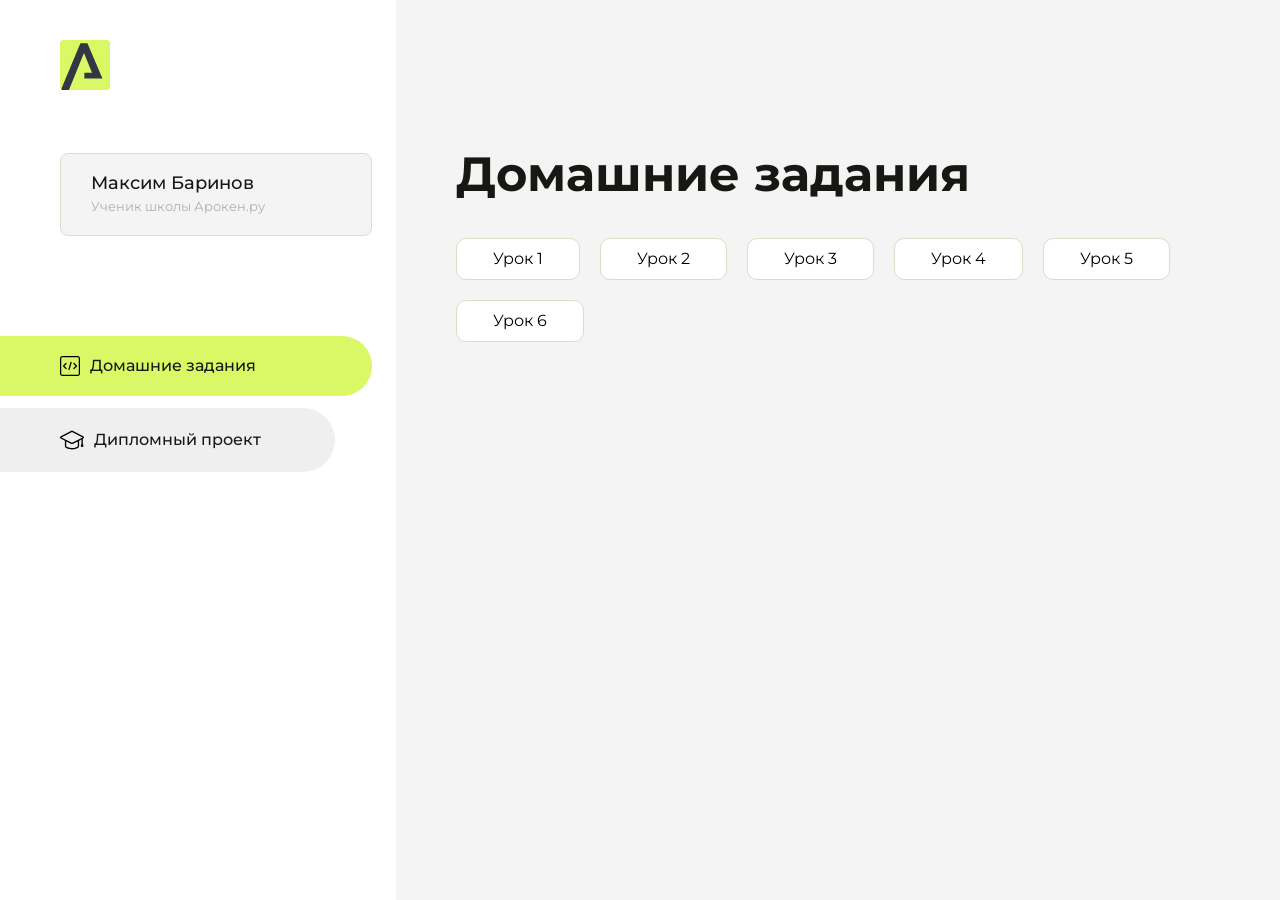
<file: index.html>
<!DOCTYPE html>
<html lang="en">
<head>
    <meta charset="UTF-8">
    <meta name="viewport" content="width=device-width, initial-scale=1.0">
    <title>Домашняя работа</title>
    <link rel="shortcut icon" href="src/logo.ico" type="image/x-icon">
    <link rel="preconnect" href="https://fonts.googleapis.com">
    <link rel="preconnect" href="https://fonts.gstatic.com" crossorigin>
    <link href="https://fonts.googleapis.com/css2?family=Montserrat:wght@400;500;700&family=Rubik:wght@500&display=swap"
          rel="stylesheet">
    <link rel="stylesheet" href="src/style.css">
</head>
<body id="body">
<div class="overlay" id="overlay"></div>
<div class="layout">
    <div class="burger" id="burger">
        <svg viewBox="0 0 24 24" fill="none" xmlns="http://www.w3.org/2000/svg">
            <g id="SVGRepo_bgCarrier" stroke-width="0"></g>
            <g id="SVGRepo_tracerCarrier" stroke-linecap="round" stroke-linejoin="round"></g>
            <g id="SVGRepo_iconCarrier">
                <path d="M4 18L20 18" stroke="#DAF765" stroke-width="2" stroke-linecap="round"></path>
                <path d="M4 12L20 12" stroke="#DAF765" stroke-width="2" stroke-linecap="round"></path>
                <path d="M4 6L20 6" stroke="#DAF765" stroke-width="2" stroke-linecap="round"></path>
            </g>
        </svg>
    </div>
    <aside class="sidebar" id="sidebar">
        <div class="sidebar__inner">
            <div class="logo">
                <svg width="50" height="50" viewBox="0 0 50 50" fill="none" xmlns="http://www.w3.org/2000/svg">
                    <g clip-path="url(#clip0_513_74730)">
                        <path d="M46.17 -0.257004H3.83C1.57281 -0.257004 -0.257 1.57281 -0.257 3.83V46.17C-0.257 48.4272 1.57281 50.257 3.83 50.257H46.17C48.4272 50.257 50.257 48.4272 50.257 46.17V3.83C50.257 1.57281 48.4272 -0.257004 46.17 -0.257004Z"
                              fill="#DAF765"/>
                        <path d="M24.375 38.4H42.461L27.441 3.1585H20.4355C20.4355 3.1585 6.7895 35.881 1.1945 49.294C2.015 50.0275 3.0945 50.257 3.6945 50.257H8.8445L23.954 13.07L32.0465 32.8285H24.375V38.4Z"
                              fill="#323843"/>
                    </g>
                    <defs>
                        <clipPath id="clip0_513_74730">
                            <rect width="50" height="50" fill="white"/>
                        </clipPath>
                    </defs>
                </svg>
            </div>
            <div class="sidebar__user">
                <div class="sidebar__name">Максим Баринов</div>
                <div class="sidebar__text">Ученик школы Арокен.ру</div>
            </div>
            <div class="sidebar__tabs">
                <div class="sidebar__item">
                    <button class="sidebar__button active" id="tasks">
                        <svg xmlns="http://www.w3.org/2000/svg" width="20" height="20" viewBox="0 0 20 20" fill="none">
                            <g clip-path="url(#clip0_704_74543)">
                                <path d="M17.7083 20H2.29167C1.0275 20 0 18.9725 0 17.7083V2.29167C0 1.0275 1.0275 0 2.29167 0H17.7083C18.9725 0 20 1.0275 20 2.29167V17.7083C20 18.9725 18.9725 20 17.7083 20ZM2.29167 1.25C1.7175 1.25 1.25 1.7175 1.25 2.29167V17.7083C1.25 18.2825 1.7175 18.75 2.29167 18.75H17.7083C18.2825 18.75 18.75 18.2825 18.75 17.7083V2.29167C18.75 1.7175 18.2825 1.25 17.7083 1.25H2.29167Z"
                                      fill="black"/>
                                <path d="M6.04167 13.125C5.88167 13.125 5.72167 13.0642 5.6 12.9417L3.1 10.4417C2.85583 10.1975 2.85583 9.80167 3.1 9.5575L5.6 7.0575C5.84417 6.81333 6.24 6.81333 6.48417 7.0575C6.72833 7.30167 6.72833 7.6975 6.48417 7.94167L4.42583 10L6.48417 12.0583C6.72833 12.3025 6.72833 12.6983 6.48417 12.9425C6.36167 13.0642 6.20167 13.125 6.04167 13.125Z"
                                      fill="black"/>
                                <path d="M8.95833 14.1667C8.9 14.1667 8.84 14.1583 8.78167 14.1417C8.45083 14.0442 8.26083 13.6967 8.35833 13.3658L10.4417 6.28251C10.5392 5.95084 10.8892 5.76417 11.2175 5.85917C11.5483 5.95667 11.7383 6.30417 11.6408 6.63501L9.5575 13.7183C9.47833 13.9908 9.22833 14.1667 8.95833 14.1667Z"
                                      fill="black"/>
                                <path d="M13.9583 13.125C13.7983 13.125 13.6383 13.0642 13.5167 12.9417C13.2725 12.6975 13.2725 12.3017 13.5167 12.0575L15.575 9.99916L13.5167 7.94083C13.2725 7.69666 13.2725 7.30083 13.5167 7.05666C13.7608 6.81249 14.1567 6.81249 14.4008 7.05666L16.9008 9.55666C17.145 9.80083 17.145 10.1967 16.9008 10.4408L14.4008 12.9408C14.2783 13.0642 14.1183 13.125 13.9583 13.125Z"
                                      fill="black"/>
                            </g>
                            <defs>
                                <clipPath id="clip0_704_74543">
                                    <rect width="20" height="20" fill="white"/>
                                </clipPath>
                            </defs>
                        </svg>
                        <span>Домашние задания</span></button>
                </div>
                <div class="sidebar__item">
                    <button class="sidebar__button" id="diplom">
                        <svg xmlns="http://www.w3.org/2000/svg" width="24" height="24" viewBox="0 0 24 24" fill="none">
                            <g clip-path="url(#clip0_704_74553)">
                                <path d="M23.2628 10.5971C23.7176 10.365 24 9.90375 24 9.39337C24 8.883 23.7176 8.42175 23.2628 8.18962L12.6135 2.75362C12.2291 2.55824 11.7705 2.55787 11.3854 2.75399L0.736875 8.19C0.282375 8.42175 0 8.883 0 9.39337C0 9.90375 0.282375 10.365 0.736875 10.5971L4.89038 12.7177V18.2074C4.89038 19.8154 8.412 21.393 12 21.393C15.5884 21.393 19.1096 19.815 19.1096 18.2074V12.7174L21.4609 11.517V15.8017L20.901 17.2305C20.7409 17.6389 20.7934 18.0994 21.0405 18.4616C21.2876 18.8246 21.6979 19.041 22.1366 19.041C22.5754 19.041 22.9852 18.8246 23.2324 18.462C23.4795 18.099 23.532 17.6385 23.3719 17.2301L22.8124 15.8021V10.827L23.2628 10.5971ZM17.7623 18.1721C17.6198 18.6375 15.3491 20.0419 12 20.0419C8.65088 20.0419 6.38025 18.6375 6.2415 18.2074V12.3037L6.23887 12.3019C6.23812 12.057 6.1065 11.8207 5.87325 11.7019L1.3515 9.39337L12 3.95737L22.6489 9.39337L12 14.8294L5.87325 11.7019C5.54063 11.5331 4.6695 11.6674 4.5 12C4.33012 12.3322 4.55813 12.5479 4.89038 12.7177L11.3857 16.0331C11.5781 16.1314 11.7889 16.1805 12 16.1805C12.2107 16.1805 12.4222 16.1314 12.6146 16.0331L17.7593 13.407L17.7623 18.1721Z"
                                      fill="black"/>
                            </g>
                            <defs>
                                <clipPath id="clip0_704_74553">
                                    <rect width="24" height="24" fill="white"/>
                                </clipPath>
                            </defs>
                        </svg>
                        <span>Дипломный проект</span></button>
                </div>
            </div>
        </div>

    </aside>
    <div class="content">
        <div class="container">
            <div class="content__block" id="tasksBlock">
                <div class="content__title">Домашние задания</div>
                <ul class="content__list">
                    <li class="content__list-item">
                        <a href="aroken/index.html">Урок 1</a>
                    </li>
                    <li class="content__list-item">
                        <a href="second/index.html">Урок 2</a>
                    </li>
                    <li class="content__list-item">
                        <a href="third/index.html">Урок 3</a>
                    </li>
                    <li class="content__list-item">
                        <a href="fourth/index.html">Урок 4</a>
                    </li>
                    <li class="content__list-item">
                        <a href="fit-studio/article.html">Урок 5</a>
                    </li>
                    <li class="content__list-item">
                        <a href="sixth/index.html">Урок 6</a>
                    </li>
                </ul>
            </div>
            <div class="content__block hidden" id="diplomBlock">
                <div class="content__title">Дипломный проект</div>
                <div class="content__list-diplom">
                    <a href="ПАПКА-С-НОМЕРОМ-УРОКА">Ссылка на ДЗ</a>
                </div>
                <div class="content__decor">
                    <div class="content__decor-text">Давай проверим, чему ты научился!</div>
                    <div class="content__decor-img">
                        <img src="src/decor.png" alt="decor">
                    </div>
                </div>
            </div>
        </div>
    </div>
</div>
<script src="src/index.js"></script>
</body>
</html>
</file>
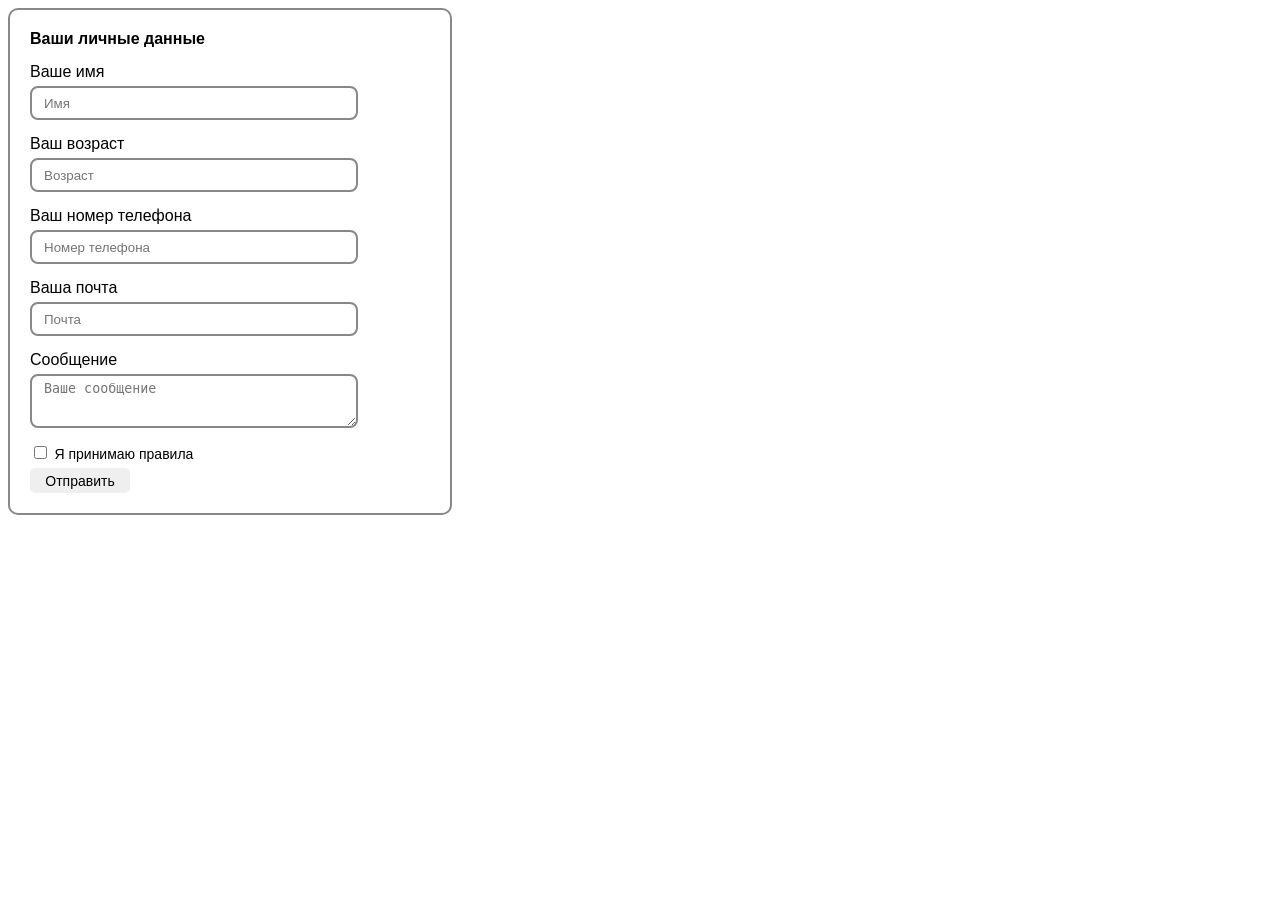
<file: fourth/index.html>
<!doctype html>
<html lang="en">
	<head>
		<meta charset="UTF-8" />
		<meta name="viewport" content="width=device-width, initial-scale=1.0" />
		<title>Form</title>
		<link rel="stylesheet" href="./style/style.css" />
	</head>
	<body>
		<form class="form">
			<legend class="title">Ваши личные данные</legend>
			<label class="label">
				Ваше имя
				<input
					class="input"
					type="text"
					placeholder="Имя"
					name="name"
					required
				/>
			</label>
			<label class="label">
				Ваш возраст
				<input
					class="input"
					type="number"
					placeholder="Возраст"
					name="age"
					required
				/>
			</label>
			<label class="label">
				Ваш номер телефона
				<input
					class="input"
					type="tel"
					inputmode="numeric"
					placeholder="Номер телефона"
					name="phone"
					required
				/>
			</label>
			<label class="label">
				Ваша почта
				<input
					class="input"
					type="email"
					placeholder="Почта"
					name="email"
					required
				/>
			</label>
			<label class="label">
				Сообщение
				<textarea
					class="input"
					id="message"
					placeholder="Ваше сообщение"
					name="message"
					required
				></textarea>
			</label>
			<label class="checkbox">
				<input
					type="checkbox"
					type="checkbox"
					name="checkbox"
					required
				/>

				<span class="checkbox-text">Я принимаю правила</span>
			</label>
			<button class="button">Отправить</button>
		</form>
	</body>
</html>
</file>
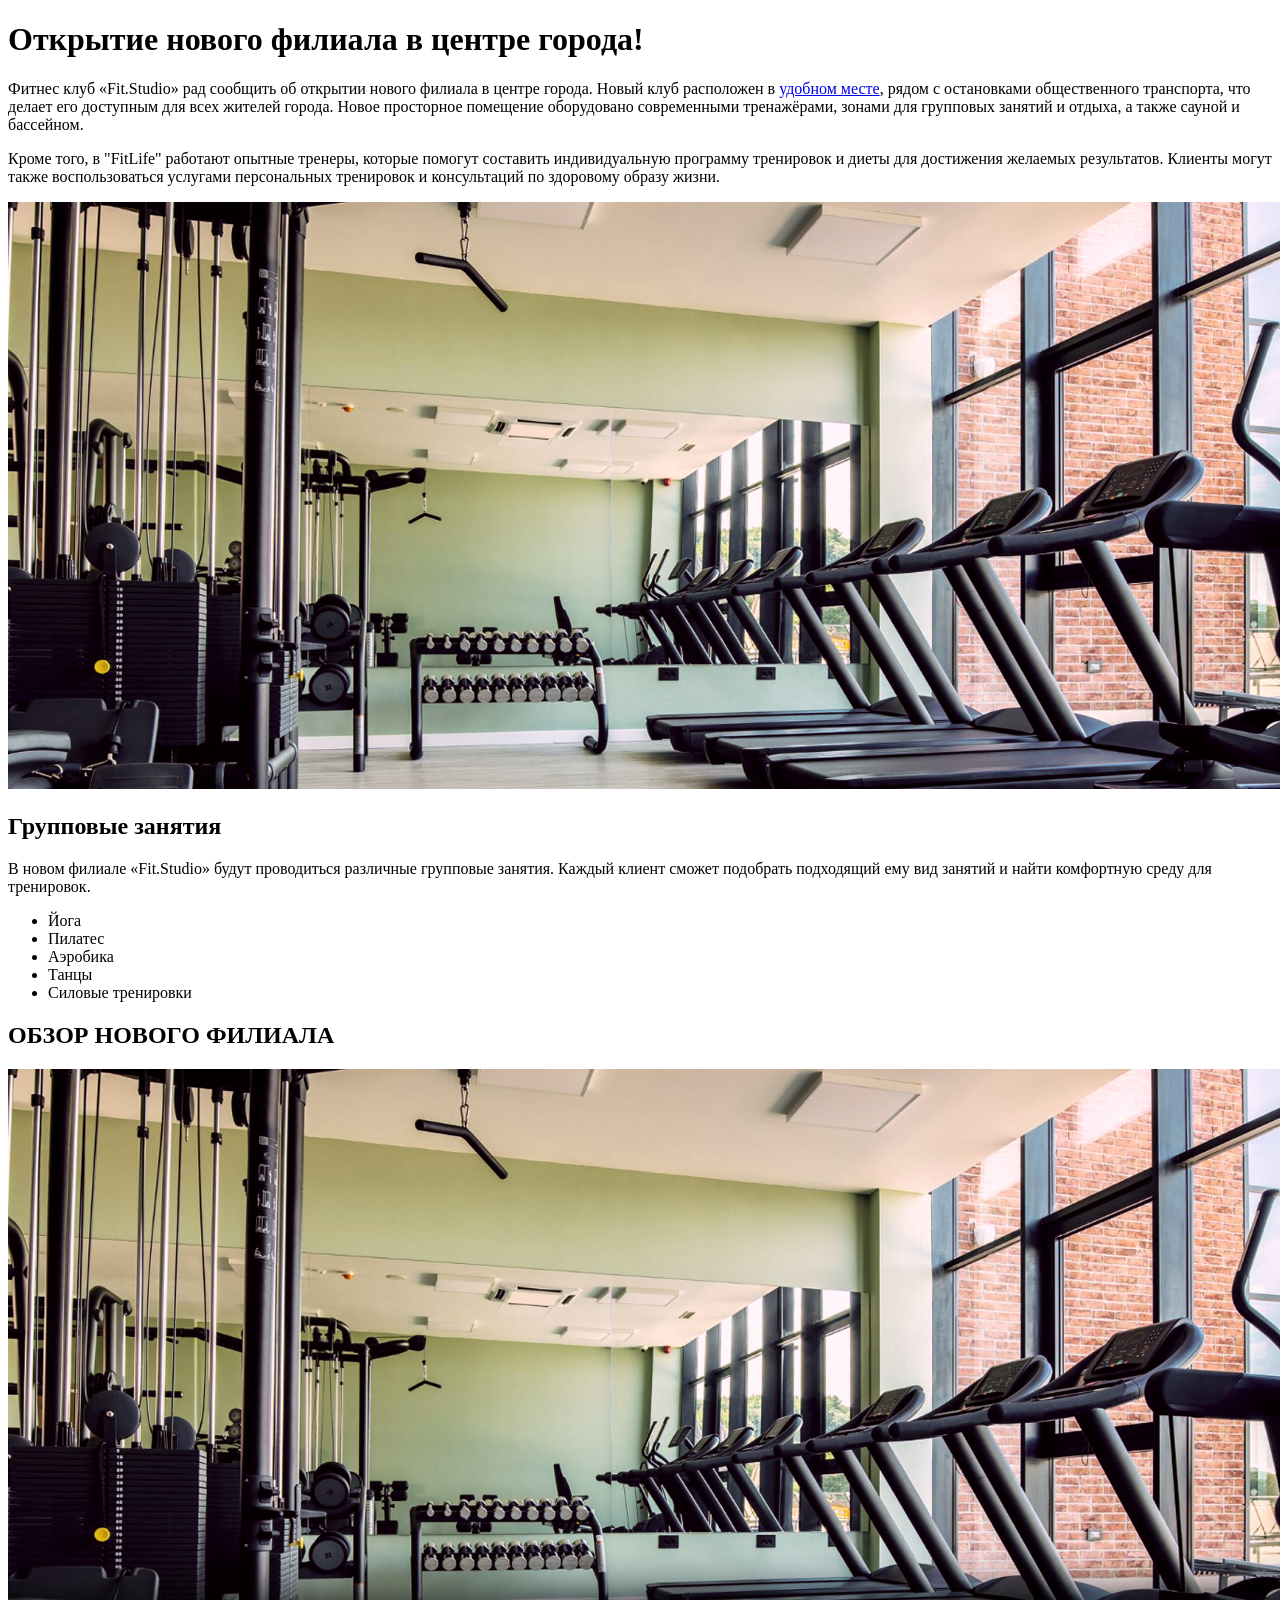
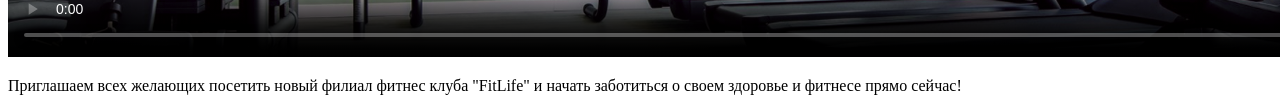
<file: second/index.html>
<!doctype html>
<html lang="ru">
	<head>
		<meta charset="UTF-8" />
		<meta name="viewport" content="width=device-width, initial-scale=1.0" />
		<title>Статья</title>
	</head>
	<body>
		<h1>
			Открытие нового филиала в центре города!
		</h1>
		<p>
			Фитнес клуб «Fit.Studio» рад сообщить об открытии нового филиала в
			центре города. Новый клуб расположен в
			<a href="#">удобном месте</a>, рядом с остановками общественного
			транспорта, что делает его доступным для всех жителей города. Новое
			просторное помещение оборудовано современными тренажёрами, зонами
			для групповых занятий и отдыха, а также сауной и бассейном.
		</p>
		<p>
			Кроме того, в "FitLife" работают опытные тренеры, которые помогут
			составить индивидуальную программу тренировок и диеты для достижения
			желаемых результатов. Клиенты могут также воспользоваться услугами
			персональных тренировок и консультаций по здоровому образу жизни.
		</p>
		<img
			src="./images/gym-image.jpg"
			alt="Спортивный зал с беговыми дорожками, гантелями, тренажерам,панорамными зеркалом  и окном"
			width="1400"
		/>
		<h2>Групповые занятия</h2>
		<p>
			В новом филиале «Fit.Studio» будут проводиться различные групповые
			занятия. Каждый клиент сможет подобрать подходящий ему вид занятий и найти комфортную среду
			для тренировок.
		</p>
		<ul>
			<li>Йога</li>
			<li>Пилатес</li>
			<li>Аэробика</li>
			<li>Танцы</li>
			<li>Силовые тренировки</li>
		</ul>
		<h2>ОБЗОР НОВОГО ФИЛИАЛА</h2>
		<video
			src="./video/gym-video.mp4"
			controls
			poster="./images/gym-image.jpg"
			width="1400"
		></video>
		<p>
			Приглашаем всех желающих посетить новый филиал фитнес клуба
			"FitLife" и начать заботиться о своем здоровье и фитнесе прямо
			сейчас!
		</p>
	</body>
</html>
</file>
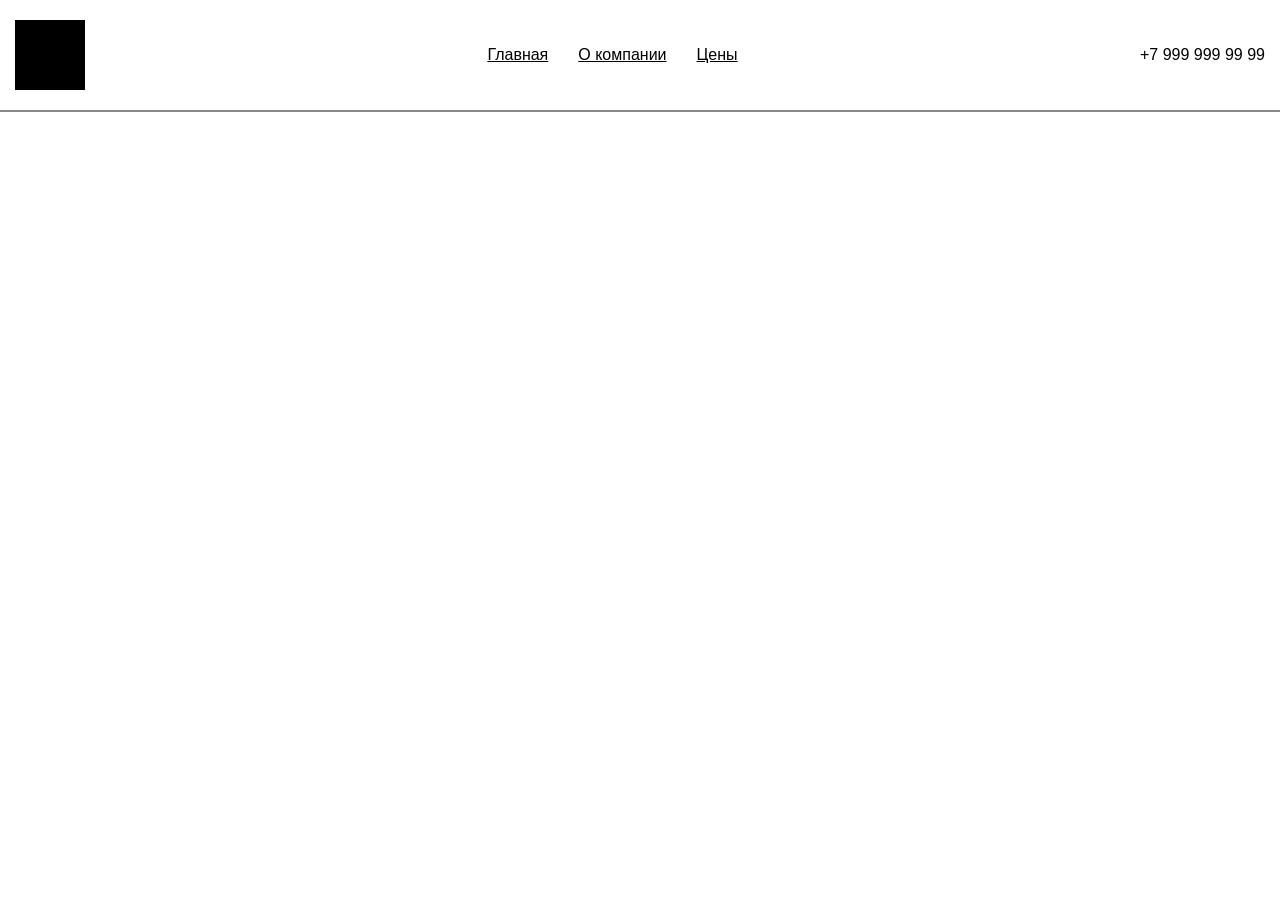
<file: sixth/index.html>
<!doctype html>
<html lang="en">
	<head>
		<meta charset="UTF-8" />
		<meta name="viewport" content="width=device-width, initial-scale=1.0" />
		<title>Header</title>
		<link rel="stylesheet" href="./css/normalize.css" />
		<link rel="stylesheet" href="./css/style.css" />
	</head>
	<body>
		<header class="header">
			<div class="container header-container">
				<div class="logo"></div>
				<ul class="list">
					<li class="list-item">
						<a href="#" class="link">Главная</a>
					</li>
					<li class="list-item">
						<a href="#" class="link">О компании</a>
					</li>
					<li class="list-item"><a href="#" class="link">Цены</a></li>
				</ul>
				<span>+7 999 999 99 99</span>
			</div>
		</header>
	</body>
</html>
</file>
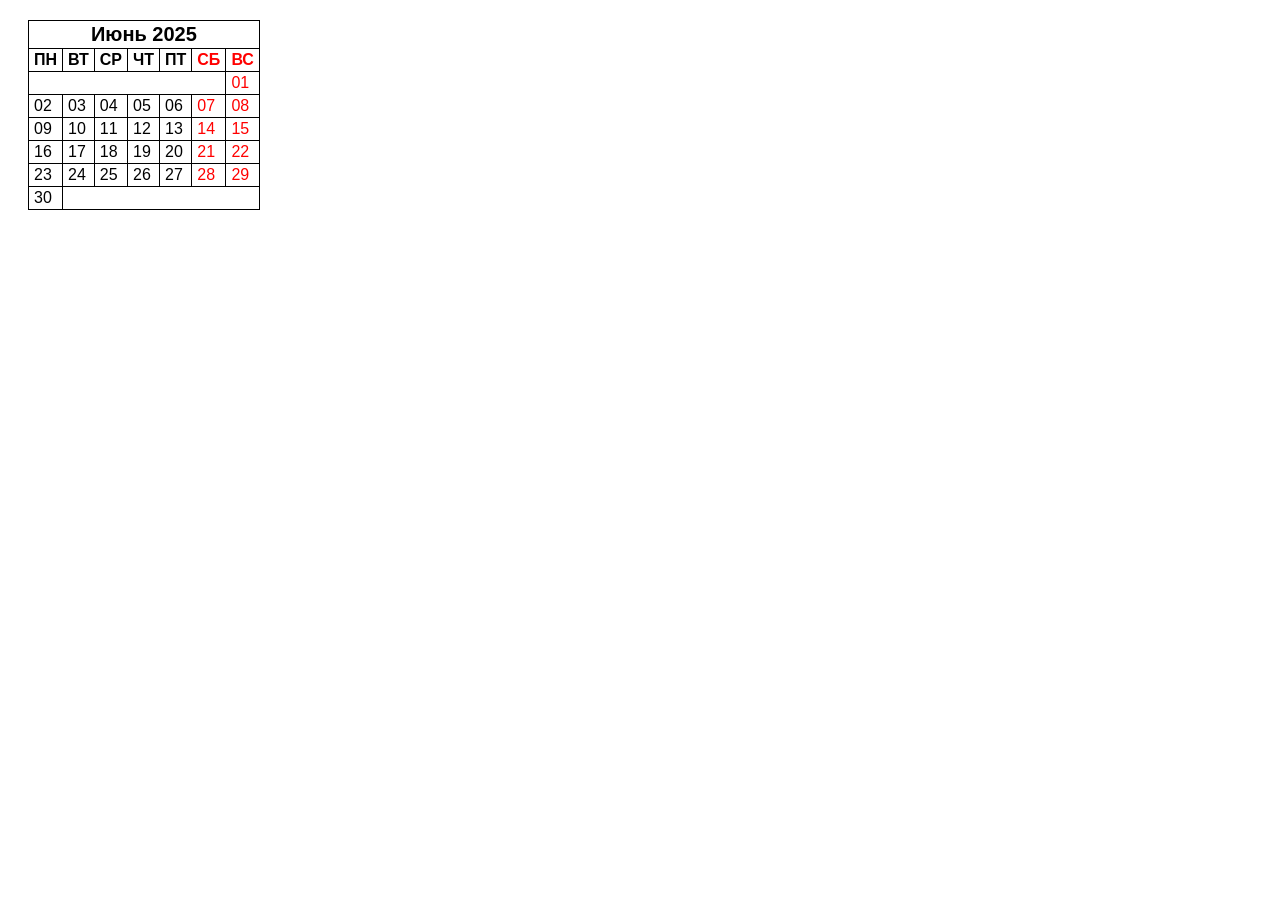
<file: third/index.html>
<!doctype html>
<html lang="en">
	<head>
		<meta charset="UTF-8" />
		<meta name="viewport" content="width=device-width, initial-scale=1.0" />
		<link rel="stylesheet" href="./css/style.css" />
		<title>Table</title>
	</head>
	<body>
		<table>
			<caption>
				Июнь 2025
			</caption>
			<thead>
				<tr>
					<th>ПН</th>
					<th>ВТ</th>
					<th>СР</th>
					<th>ЧТ</th>
					<th>ПТ</th>
					<th class="red-cell">СБ</th>
					<th class="red-cell">ВС</th>
				</tr>
			</thead>
			<tbody>
				<tr>
					<td colspan="6"></td>
					<td class="red-cell">01</td>
				</tr>
				<tr>
					<td>02</td>
					<td>03</td>
					<td>04</td>
					<td>05</td>
					<td>06</td>
					<td class="red-cell">07</td>
					<td class="red-cell">08</td>
				</tr>
				<tr>
					<td>09</td>
					<td>10</td>
					<td>11</td>
					<td>12</td>
					<td>13</td>
					<td class="red-cell">14</td>
					<td class="red-cell">15</td>
				</tr>
				<tr>
					<td>16</td>
					<td>17</td>
					<td>18</td>
					<td>19</td>
					<td>20</td>
					<td class="red-cell">21</td>
					<td class="red-cell">22</td>
				</tr>
				<tr>
					<td>23</td>
					<td>24</td>
					<td>25</td>
					<td>26</td>
					<td>27</td>
					<td class="red-cell">28</td>
					<td class="red-cell">29</td>
				</tr>
				<tr>
					<td>30</td>
					<td colspan="6"></td>
				</tr>
			</tbody>
		</table>
	</body>
</html>
</file>
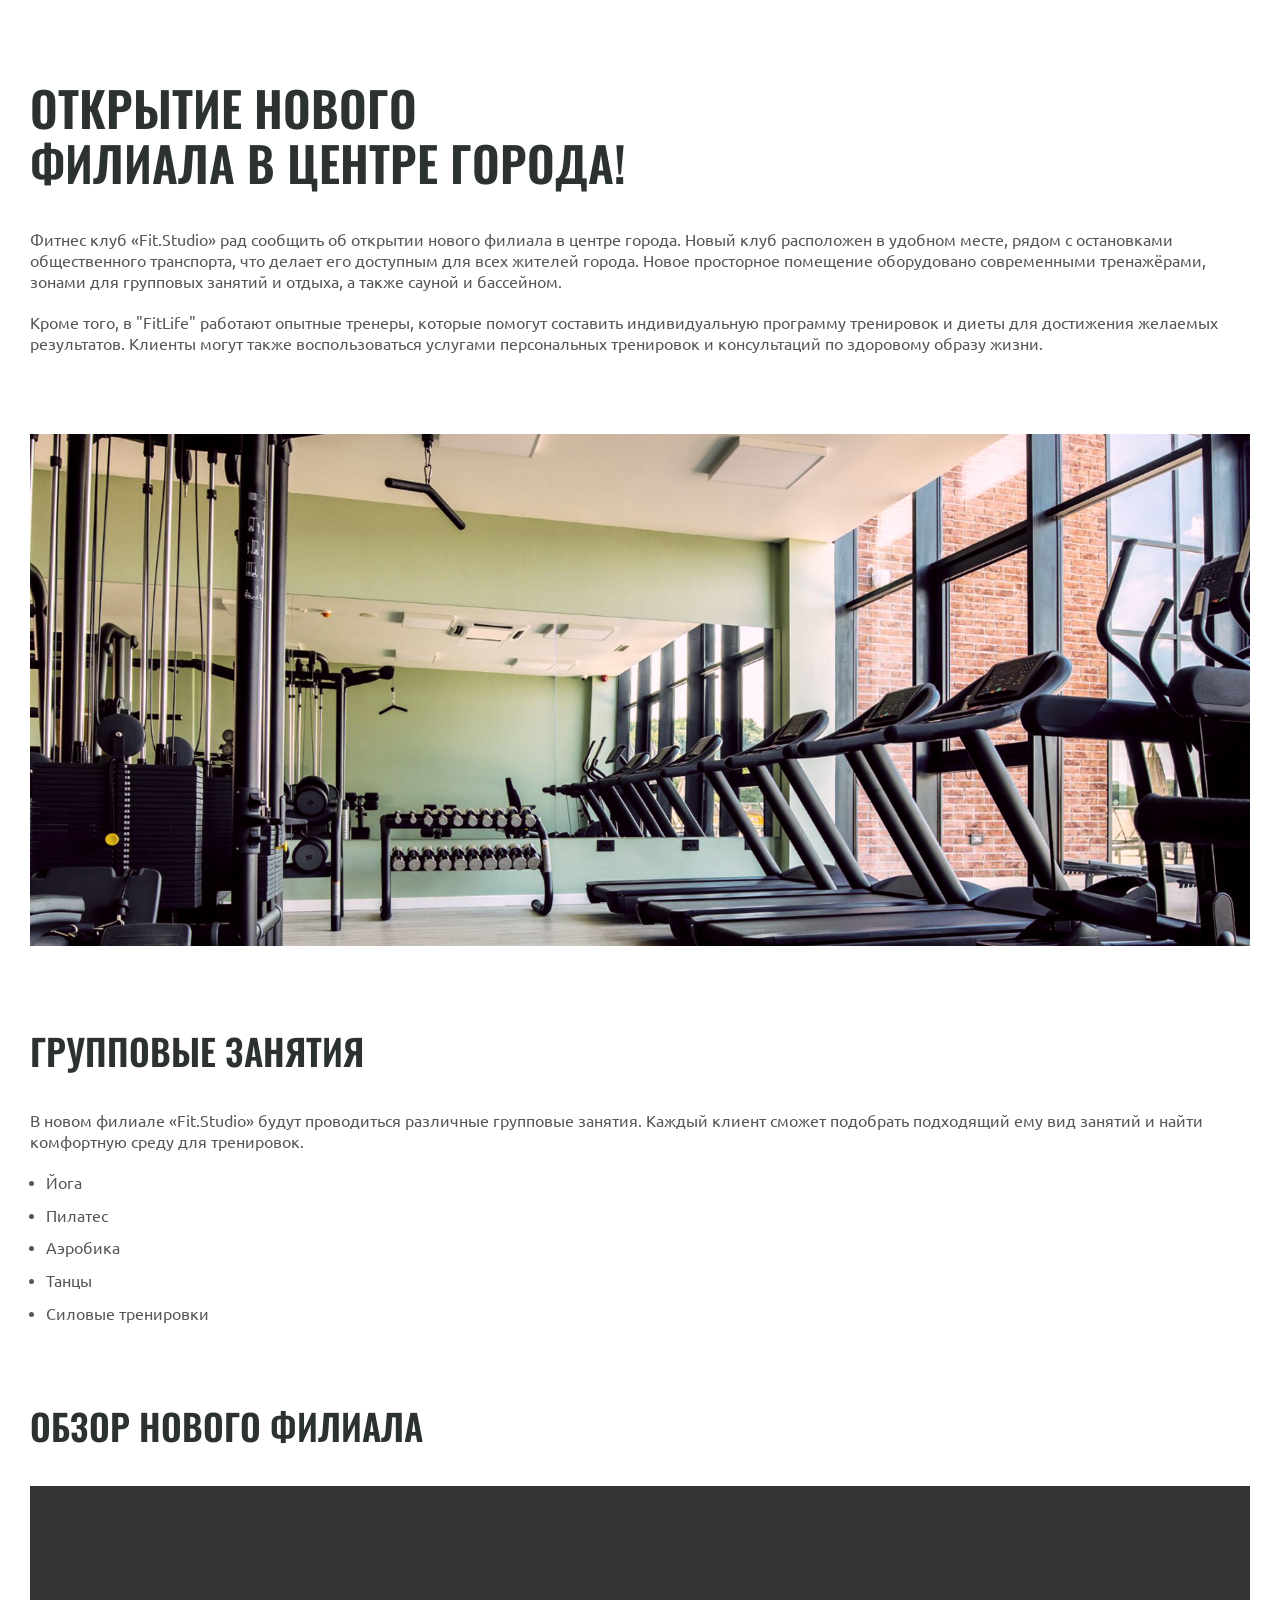
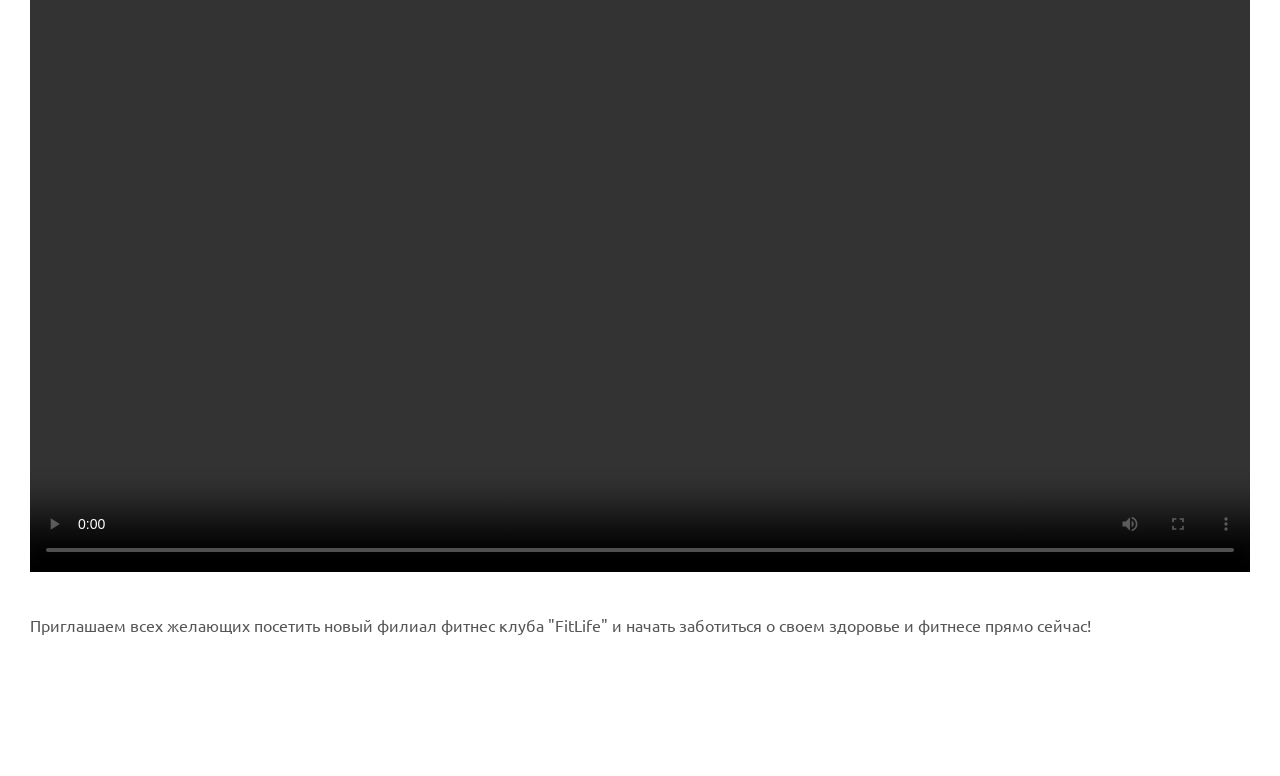
<file: fit-studio/article.html>
<!doctype html>
<html lang="ru">
	<head>
		<meta charset="UTF-8" />
		<meta name="viewport" content="width=device-width, initial-scale=1.0" />
		<title>Fit Studio - Открытие нового филиала!</title>
		<link rel="stylesheet" href="./css/normalize.css" />
		<link rel="stylesheet" href="./css/fonts.css" />
		<link rel="stylesheet" href="./css/article.css" />
	</head>
	<body>
		<article class="article">
			<div class="container">
				<h1 class="article-title article-title-large">
					Открытие нового филиала в центре города!
				</h1>
				<p class="article-text">
					Фитнес клуб «Fit.Studio» рад сообщить об открытии нового
					филиала в центре города. Новый клуб расположен в удобном
					месте, рядом с остановками общественного транспорта, что
					делает его доступным для всех жителей города. Новое
					просторное помещение оборудовано современными тренажёрами,
					зонами для групповых занятий и отдыха, а также сауной и
					бассейном.
				</p>
				<p class="article-text article-mb">
					Кроме того, в "FitLife" работают опытные тренеры, которые
					помогут составить индивидуальную программу тренировок и
					диеты для достижения желаемых результатов. Клиенты могут
					также воспользоваться услугами персональных тренировок и
					консультаций по здоровому образу жизни.
				</p>
				<img
					class="article-image article-mb"
					src="./img/gym-image.jpg"
					width="1220"
					height="512"
					alt="Тренажерный зал"
				/>
				<h2 class="article-title article-title-medium">
					Групповые занятия
				</h2>
				<p class="article-text">
					В новом филиале «Fit.Studio» будут проводиться различные
					групповые занятия. Каждый клиент сможет подобрать подходящий
					ему вид занятий и найти комфортную среду для тренировок.
				</p>
				<ul class="article-list article-text article-mb">
					<li class="article-item">Йога</li>
					<li class="article-item">Пилатес</li>
					<li class="article-item">Аэробика</li>
					<li class="article-item">Танцы</li>
					<li class="article-item">Силовые тренировки</li>
				</ul>
				<h2 class="article-title article-title-medium">
					Обзор нового филиала
				</h2>
				<video
					class="article-video"
					src="./videos/gym-video.mp4"
					width="1220"
					height="686"
					controls
				></video>
				<p class="article-text">
					Приглашаем всех желающих посетить новый филиал фитнес клуба
					"FitLife" и начать заботиться о своем здоровье и фитнесе
					прямо сейчас!
				</p>
			</div>
		</article>
	</body>
</html>
</file>
<file: src/style.css>
*{padding: 0;margin: 0;border: 0;}
*,*:before,*:after{-webkit-box-sizing: border-box;box-sizing: border-box;}
:focus,:active{outline: none;}
a:focus,a:active{outline: none;}
nav,footer,header,aside{display: block;}
html,body{
    height:100%;width:100%;
    font-size:100%;line-height:1;-ms-text-size-adjust:100%;-moz-text-size-adjust:100%;-webkit-text-size-adjust:100%;}
input,button,textarea{font-family:inherit;}
input::-ms-clear{display: none;}
button{cursor: pointer;}
button::-moz-focus-inner{padding:0;border:0;}
a,a:visited{text-decoration: none;}
a:hover{text-decoration: none;}
ul li{list-style: none;}
img{vertical-align: top;}
h1,h2,h3,h4,h5,h6{font-size:inherit;font-weight: inherit;}
a{color:inherit;}



body {
    font-family: "Montserrat",SansSerif;
    color: black;
}

body.overflow {
    overflow: hidden;
}



.layout {
    display: -webkit-box;
    display: -ms-flexbox;
    display: flex;
    min-height: 100vh;
}

.sidebar {
    padding: 40px 24px 40px 0;
    -ms-flex-negative: 0;
    flex-shrink: 0;
    background-color: white;
}



.content {
    -webkit-box-flex: 1;
    -ms-flex-positive: 1;
    flex-grow: 1;
    background-color: #F4F4F4;
}

.container {
    display: -webkit-box;
    display: -ms-flexbox;
    display: flex;
    -webkit-box-orient: vertical;
    -webkit-box-direction: normal;
    -ms-flex-direction: column;
    flex-direction: column;
    -webkit-box-pack: center;
    -ms-flex-pack: center;
    justify-content: center;
    -webkit-box-align: center;
    -ms-flex-align: center;
    align-items: center;
    padding: 150px 60px 80px 60px;
}


.logo {
    margin-left: 60px;
    margin-bottom: 60px;
}

.sidebar__user {
    background-color: #F4F4F4;
    padding: 20px 30px;
    margin-left: 60px;
    margin-bottom: 100px;
    border-radius: 8px;
    border: 1px solid #DADEC9;
}

.sidebar__name {
    color:#161814;
    font-size: 18px;
    font-weight: 500;
    margin-bottom: 6px;
}

.sidebar__text {
    color: #AFB1A7;
    font-size: 13px;
    font-weight: 400;
    line-height: 130%; /* 16.9px */
}

.sidebar__item {
    width: 372px;
}

.sidebar__button {
    display: -webkit-box;
    display: -ms-flexbox;
    display: flex;
    -webkit-box-align: center;
    -ms-flex-align: center;
    align-items: center;
    gap: 10px;
    padding: 20px 60px;
    margin-bottom: 12px;
    border-radius: 0px 100px 100px 0px;
    -webkit-transition: all .5s;
    -o-transition: all .5s;
    transition: all .5s;
    cursor: pointer;
    width: 90%;
    color:#161814;
    font-size: 16px;
    font-weight: 500;
}

.sidebar__button.active , .sidebar__button:hover {
    width: 100%;
    background-color: #DAF765;
}


.content__title {
    color: #161814;
    font-size: 48px;
    font-weight: 700;
    margin-bottom: 40px;
}

.content__list {
    display: -webkit-box;
    display: -ms-flexbox;
    display: flex;
    -webkit-box-align: center;
    -ms-flex-align: center;
    align-items: center;
    -ms-flex-wrap: wrap;
    flex-wrap: wrap;
    gap: 20px;
}



.content__list-item  {
    cursor: pointer;
    padding: 12px 18px;
    background-color: #fff;
    border-radius: 10px;
    border: 1px solid #DADEC9;
    -webkit-transition: all .3s;
    -o-transition: all .3s;
    transition: all .3s;
}

.content__list-item:hover,.content__list-diplom:hover {
    background-color: #AFB1A7;
}

li a {
    padding: 12px 18px;

}


.content__list-diplom {
    -webkit-transition: all .3s;
    -o-transition: all .3s;
    transition: all .3s;
    display: inline-block;
    padding: 12px 18px;
    background-color: #fff;
    border-radius: 10px;
    border: 1px solid #DADEC9;
}

.content__decor {
    display: -webkit-box;
    display: -ms-flexbox;
    display: flex;
    -webkit-box-align: center;
    -ms-flex-align: center;
    align-items: center;
}

.content__decor-text {
    color:#BEDD44;
    font-size: 36px;
    font-weight: 700;
    line-height: 110%; /* 39.6px */
}

.content__block {
    max-width: 1200px;
}

.content__block.hidden {
    display: none;
}

.content__decor-img img{
    width: 100%;
}

.burger {
    display: none;
    padding: 5px;
    position: fixed;
    top: 3%;
    right: 7%;
    width: 40px;
    height: 40px;
    background-color: #161814;
    border-radius: 50%;
    z-index: 10;
    border: 1px solid #DAF765;
}

@media (max-width: 768px) {
    .burger {
        display: block;
    }

    .sidebar {
        -webkit-transition: all .3s;
        -o-transition: all .3s;
        transition: all .3s;
        -webkit-transform: translateX(-100%);
        -ms-transform: translateX(-100%);
        transform: translateX(-100%);
        position: fixed;
        top: 0;
        left: 0;
        bottom: 0;
        z-index: 5;
    }

    .sidebar.show {
        -webkit-transform: translateX(0%);
        -ms-transform: translateX(0%);
        transform: translateX(0%);
    }

    .overlay {
        opacity: 0;
        pointer-events: none;
        -webkit-transition: all .3s;
        -o-transition: all .3s;
        transition: all .3s;
        position: absolute;
        top: 0;
        right: 0;
        left: 0;
        bottom: 0;
        z-index: 3;
        background-color: #000000e0;
    }

    .overlay.show {
        opacity: 1;
        pointer-events: all;
    }

    .container {
        padding: 40px 20px;
        min-height: 100%;
    }

    .content__decor {
        margin-top: 20px;
        -webkit-box-orient: vertical;
        -webkit-box-direction: normal;
        -ms-flex-direction: column;
        flex-direction: column;
    }
}

@media (max-width: 400px) {
    .sidebar__user {
        margin-left: 0;
    }
}
</file>
<file: fourth/style/style.css>
html {
	font-family: sans-serif;
}

.title {
	font-weight: 700;
	margin-bottom: 15px;
	padding: 0;
}

.form {
	border: 2px solid #888;
	border-radius: 10px;
	max-width: 400px;
	padding: 20px;
}

.input {
	display: block;
	padding: 5px 12px;
	margin: 5px 5px 15px 0;
	min-width: 300px;
	min-height: 20px;
	border: 2px solid #888;
	border-radius: 8px;
	outline: none;
}

textarea.input {
	min-height: 40px;
	max-height: 200px;
	resize: vertical;
}

.checkbox-text {
	font-size: 14px;
}

.button {
	display: block;
	border: none;
	border-radius: 5px;
	height: 25px;
	width: 100px;
	font-size: 14px;
	margin-top: 5px;
	padding: 5px;
}
</file>
<file: sixth/css/style.css>
html {
	font-family: sans-serif;
}

* body {
	box-sizing: border-box;
}

ul {
	padding: 0;
	margin: 0;
	list-style: none;
}

.container {
	max-width: 1600px;
	margin: 0 auto;
	padding: 0 15px;
}

.header-container {
	padding-top: 20px;
	padding-bottom: 20px;
	display: flex;
	justify-content: space-between;
	align-items: center;
	flex-wrap: wrap;
	gap: 15px;
	border-bottom: 2px solid #888;
}

.logo {
	width: 70px;
	height: 70px;
	background-color: #000;
}

.list {
	display: flex;
	gap: 30px;
}

.link {
	color: #000;
}
</file>
<file: third/css/style.css>
table {
	border-spacing: 0;
	border-collapse: collapse;
	font-family: sans-serif;
	margin: 20px;
}

td,
th,
caption {
	border: 1px solid #000;
	padding: 2px 5px;
}

caption {
	border-bottom: none;
	font-size: 20px;
	font-weight: 700;
}

.red-cell {
	color: #f00;
}
</file>
<file: fit-studio/css/fonts.css>
@font-face {
	font-family: "Ubuntu";
	src:
		local("Ubuntu"),
		url(../fonts/ubuntu-light.woff2) format("woff2");
	font-weight: 300;
	font-display: swap;
	font-style: normal;
}

@font-face {
	font-family: "Ubuntu";
	src:
		local("Ubuntu"),
		url(../fonts/ubuntu-regular.woff2) format("woff2");
	font-weight: 400;
	font-display: swap;
	font-style: normal;
}

@font-face {
	font-family: "Ubuntu";
	src:
		local("Ubuntu"),
		url(../fonts/ubuntu-medium.woff2) format("woff2");
	font-weight: 500;
	font-display: swap;
	font-style: normal;
}

@font-face {
	font-family: "Oswald";
	src:
		local("Oswald"),
		url(../fonts/oswald-medium.woff2) format("woff2");
	font-weight: 500;
	font-display: swap;
	font-style: normal;
}

@font-face {
	font-family: "Oswald";
	src:
		local("Oswald"),
		url(../fonts/oswald-semibold.woff2) format("woff2");
	font-weight: 600;
	font-display: swap;
	font-style: normal;
}
</file>
<file: fit-studio/css/article.css>
html {
	font-family: Ubuntu, sans-serif;
	font-weight: 400;
}

body * {
	box-sizing: border-box;
}

h1,
h2,
h3,
h4,
h5,
h6,
p {
	margin: 0;
}

.container {
	max-width: 1250px;
	margin: 0 auto;
	padding: 0 15px;
}

.article {
	padding-top: 80px;
	padding-bottom: 120px;
}

.article-title {
	max-width: 596px;
	margin-bottom: 40px;
	font-family: Oswald, sans-serif;
	font-weight: 600;
	line-height: 115%;
	text-transform: uppercase;
	color: #2c332f;
}

.article-title-large {
	font-size: 48px;
}

.article-title-medium {
	font-size: 36px;
}

.article-text {
	margin-bottom: 20px;
	font-weight: 400;
	font-size: 16px;
	line-height: 130%;
	color: #535755;
}

.article-mb {
	margin-bottom: 80px;
}

.article-image,
.article-video {
	width: 100%;
}

.article-list {
	margin-top: 0;
	padding-left: 16px;
}

.article-item {
	margin-bottom: 12px;
}

.article-video {
	margin-bottom: 40px;
}
</file>
